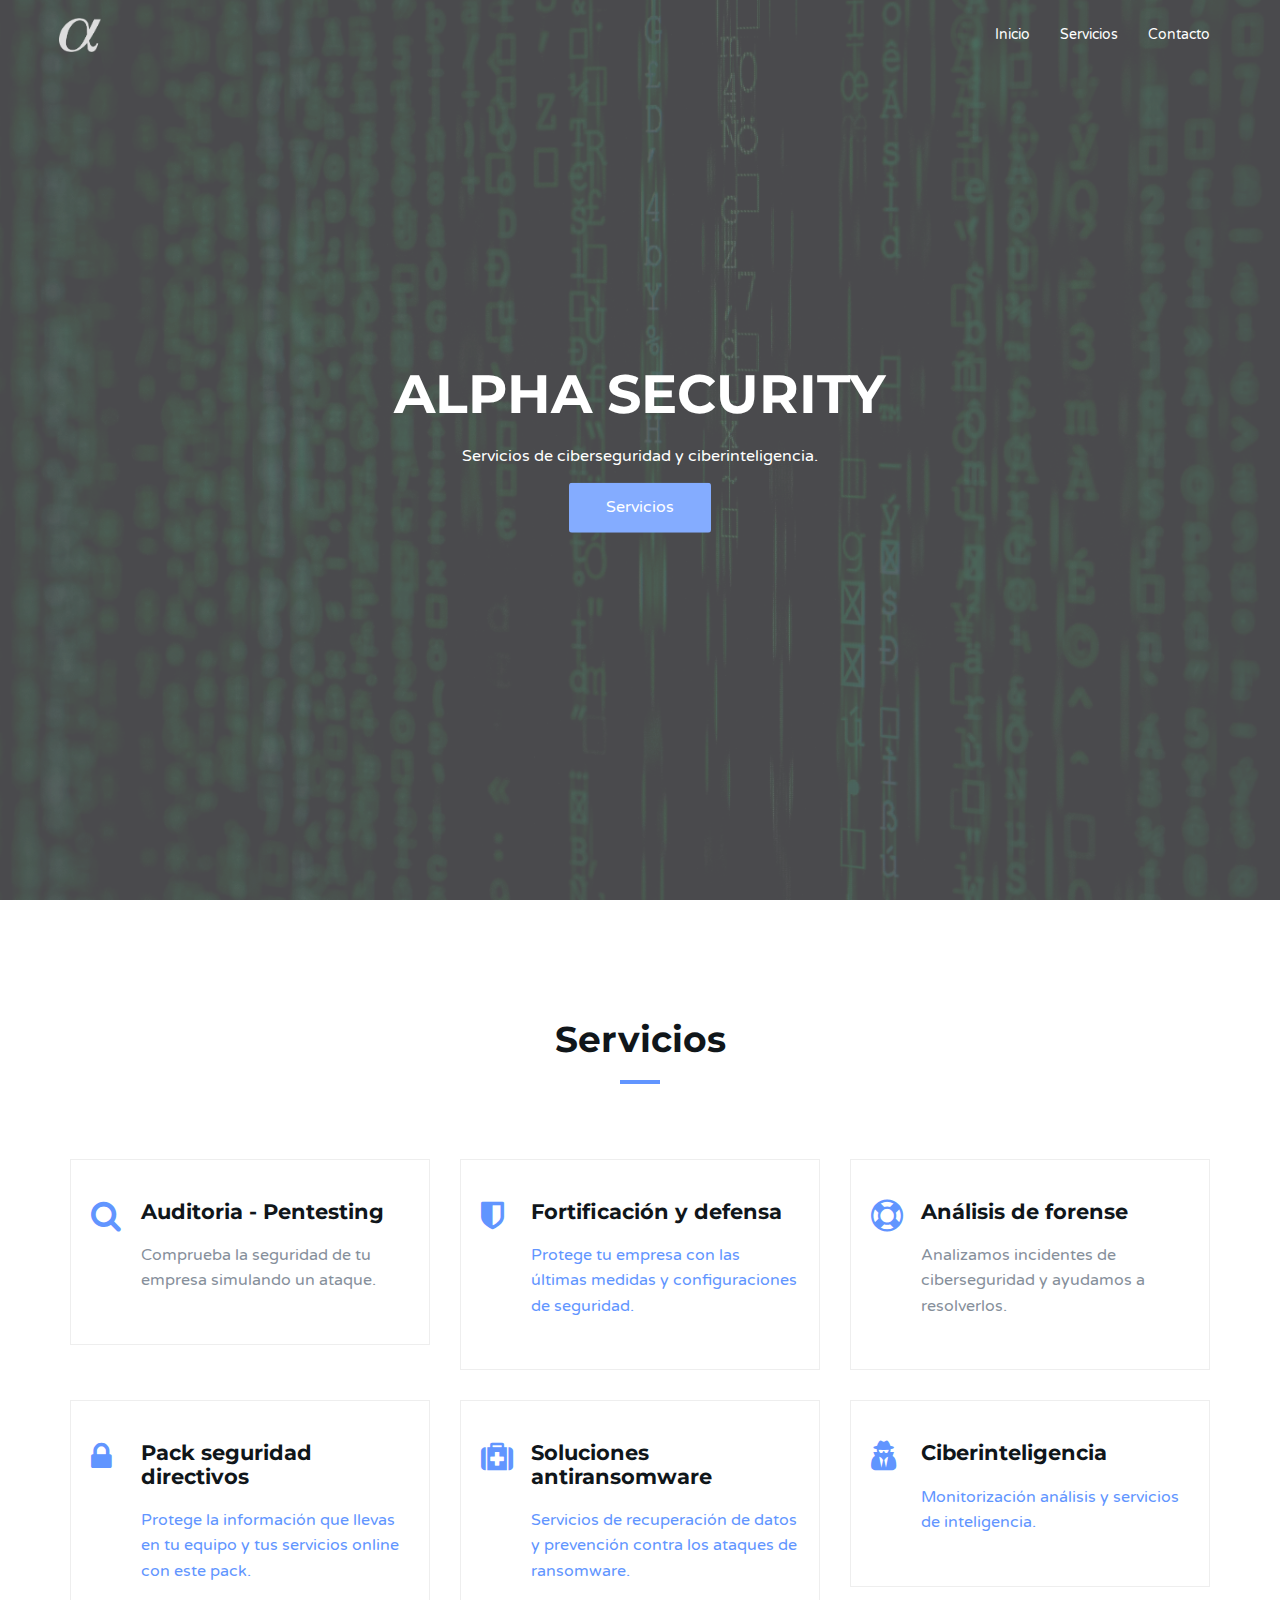
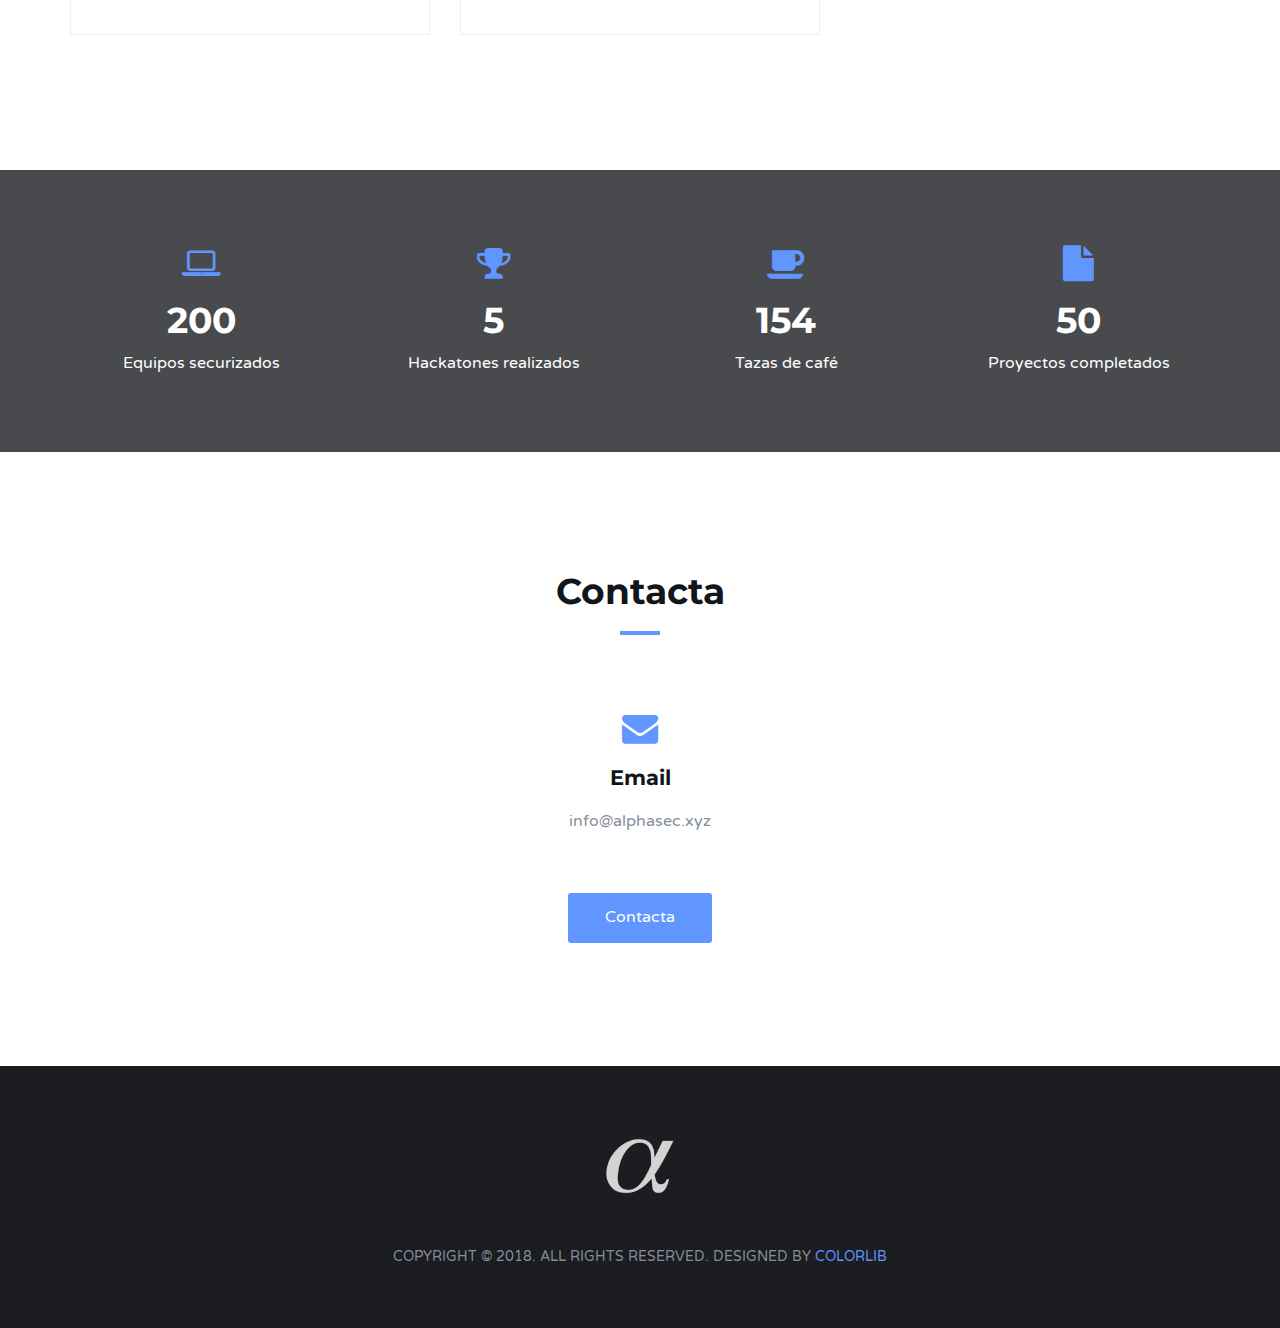
<file: index.html>
<!DOCTYPE html>
<html lang="en">

<head>
	<meta charset="utf-8">
	<meta http-equiv="X-UA-Compatible" content="IE=edge">
	<meta name="viewport" content="width=device-width, initial-scale=1">
	<!-- The above 3 meta tags *must* come first in the head; any other head content must come *after* these tags -->

	<title>Alpha Security</title>

	<!-- Google font -->
	<link href="https://fonts.googleapis.com/css?family=Montserrat:400,700%7CVarela+Round" rel="stylesheet">

	<!-- Bootstrap -->
	<link type="text/css" rel="stylesheet" href="css/bootstrap.min.css" />

	<!-- Owl Carousel -->
	<link type="text/css" rel="stylesheet" href="css/owl.carousel.css" />
	<link type="text/css" rel="stylesheet" href="css/owl.theme.default.css" />

	<!-- Magnific Popup -->
	<link type="text/css" rel="stylesheet" href="css/magnific-popup.css" />

	<!-- Font Awesome Icon -->
	<link rel="stylesheet" href="css/font-awesome.min.css">

	<!-- Custom stlylesheet -->
	<link type="text/css" rel="stylesheet" href="css/style.css" />

	<!-- HTML5 shim and Respond.js for IE8 support of HTML5 elements and media queries -->
	<!-- WARNING: Respond.js doesn't work if you view the page via file:// -->
	<!--[if lt IE 9]>
		<script src="https://oss.maxcdn.com/html5shiv/3.7.3/html5shiv.min.js"></script>
		<script src="https://oss.maxcdn.com/respond/1.4.2/respond.min.js"></script>
	<![endif]-->
</head>

<body>
	<!-- Header -->
	<header id="home">
		<!-- Background Image -->
		<div class="bg-img" style="background-image: url('./img/background1.jpg');">
			<div class="overlay"></div>
		</div>
		<!-- /Background Image -->

		<!-- Nav -->
		<nav id="nav" class="navbar nav-transparent">
			<div class="container">

				<div class="navbar-header">
					<!-- Logo -->
					<div class="navbar-brand">
						<a href="index.html">
							<img class="logo" src="img/logo.png" alt="logo">
							<img class="logo-alt" src="img/logo-alt.png" alt="logo">
						</a>
					</div>
					<!-- /Logo -->

					<!-- Collapse nav button -->
					<div class="nav-collapse">
						<span></span>
					</div>
					<!-- /Collapse nav button -->
				</div>

				<!--  Main navigation  -->
				<ul class="main-nav nav navbar-nav navbar-right">
					<li><a href="index.html">Inicio</a></li>
					<li><a href="#service">Servicios</a></li>
					<li><a href="#contact">Contacto</a></li>
				</ul>
				<!-- /Main navigation -->

			</div>
		</nav>
		<!-- /Nav -->

		<!-- home wrapper -->
		<div class="home-wrapper">
			<div class="container">
				<div class="row">

					<!-- home content -->
					<div class="col-md-10 col-md-offset-1">
						<div class="home-content">
							<h1 class="white-text">Alpha Security</h1>
							<p class="white-text">Servicios de ciberseguridad y ciberinteligencia.
							</p>
							<a href="#service" id="service-button" class="main-btn">Servicios</button> </a>
						</div>
					</div>
					<!-- /home content -->

				</div>
			</div>
		</div>
		<!-- /home wrapper -->

	</header>
	<!-- /Header -->

	<!-- Service -->
	<div id="service" class="section md-padding">

		<!-- Container -->
		<div class="container">

			<!-- Row -->
			<div class="row">

				<!-- Section header -->
				<div class="section-header text-center">
					<h2 class="title">Servicios</h2>
				</div>
				<!-- /Section header -->

				<!-- service -->
				<div class="col-md-4 col-sm-6">
					<div class="service">
						<i class="fa fa-search"></i>
						<h3>Auditoria - Pentesting</h3>
						<p>Comprueba la seguridad de tu empresa simulando un ataque.</p>
					</div>
				</div>
				<!-- /service -->

				<!-- service -->
				<div class="col-md-4 col-sm-6">
					<a href="hardening.html">
					<div class="service">
						<i class="fa fa-shield"></i>
						<h3>Fortificación y defensa</h3>
						<p>Protege tu empresa con las últimas medidas y configuraciones de seguridad.</p>
					</div>
					</a>
				</div>
				<!-- /service -->

				<!-- service -->
				<div class="col-md-4 col-sm-6">
					<div class="service">
						<i class="fa fa-life-ring"></i>
						<h3>Análisis de forense</h3>
						<p>Analizamos incidentes de ciberseguridad y ayudamos a resolverlos.</p>
					</div>
				</div>
				<!-- /service -->

				<!-- service -->
				<div class="col-md-4 col-sm-6">
					<a href="ceo.html">
					<div class="service">
						<i class="fa fa-lock"></i>
						<h3>Pack seguridad directivos</h3>
						<p>Protege la información que llevas en tu equipo y tus servicios online con este pack.</p>
					</div>
					</a>
				</div>
				<!-- /service -->

				<!-- service -->
				<div class="col-md-4 col-sm-6">
					<a href="antiransomware.html">
					<div class="service">
						<i class="fa fa-medkit"></i>
						<h3>Soluciones antiransomware</h3>
						<p>Servicios de recuperación de datos y prevención contra los ataques de ransomware.</p>
					</div>
					</a>
				</div>
				<!-- /service -->

				<!-- service -->
				<div class="col-md-4 col-sm-6">
					<a href="osint.html">
					<div class="service">
						<i class="fa fa-user-secret"></i>
						<h3>Ciberinteligencia</h3>
						<p>Monitorización análisis y servicios de inteligencia.</p>
					</div>
					</a>
				</div>
				<!-- /service -->

			</div>
			<!-- /Row -->

		</div>
		<!-- /Container -->

	</div>
	<!-- /Service -->

	<!-- Numbers -->
	<div id="numbers" class="section sm-padding">

		<!-- Background Image -->
		<div class="bg-img" style="background-image: url('./img/background2.jpg');">
			<div class="overlay"></div>
		</div>
		<!-- /Background Image -->

		<!-- Container -->
		<div class="container">

			<!-- Row -->
			<div class="row">

				<!-- number -->
				<div class="col-sm-3 col-xs-6">
					<div class="number">
						<i class="fa fa-laptop"></i>
						<h3 class="white-text"><span class="counter">200</span></h3>
						<span class="white-text">Equipos securizados</span>
					</div>
				</div>
				<!-- /number -->

				<!-- number -->
				<div class="col-sm-3 col-xs-6">
					<div class="number">
						<i class="fa fa-trophy"></i>
						<h3 class="white-text"><span class="counter">5</span></h3>
						<span class="white-text">Hackatones realizados</span>
					</div>
				</div>
				<!-- /number -->

				<!-- number -->
				<div class="col-sm-3 col-xs-6">
					<div class="number">
						<i class="fa fa-coffee"></i>
						<h3 class="white-text"><span class="counter">154</span></h3>
						<span class="white-text">Tazas de café</span>
					</div>
				</div>
				<!-- /number -->

				<!-- number -->
				<div class="col-sm-3 col-xs-6">
					<div class="number">
						<i class="fa fa-file"></i>
						<h3 class="white-text"><span class="counter">50</span></h3>
						<span class="white-text">Proyectos completados</span>
					</div>
				</div>
				<!-- /number -->

			</div>
			<!-- /Row -->

		</div>
		<!-- /Container -->

	</div>

	<!-- Contact -->
	<div id="contact" class="section md-padding">

		<!-- Container -->
		<div class="container">

			<!-- Row -->
			<div class="row">

				<!-- Section-header -->
				<div class="section-header text-center">
					<h2 class="title">Contacta</h2>
				</div>
				<!-- /Section-header -->

				<!-- contact -->
				<div class="col-sm-4 col-md-offset-4">
					<div class="contact">
						<i class="fa fa-envelope"></i>
						<h3>Email</h3>
						<p>info@alphasec.xyz</p>
					</div>
				</div>
				<!-- /contact -->

				<!-- contact form -->
				<div class="col-md-8 col-md-offset-2">
					<form action="mailto:info@alphasec.xyz" class="contact-form">
						<button class="main-btn">Contacta</button>
					</form>
				</div>
				<!-- /contact form -->

			</div>
			<!-- /Row -->

		</div>
		<!-- /Container -->

	</div>
	<!-- /Contact -->


	<!-- Footer -->
	<footer id="footer" class="sm-padding bg-dark">

		<!-- Container -->
		<div class="container">

			<!-- Row -->
			<div class="row">

				<div class="col-md-12">

					<!-- footer logo -->
					<div class="footer-logo">
						<a href="index.html"><img src="img/logo-alt.png" alt="logo"></a>
					</div>
					<!-- /footer logo -->

					<!-- footer copyright -->
					<div class="footer-copyright">
						<p>Copyright © 2018. All Rights Reserved. Designed by <a href="https://colorlib.com" target="_blank">Colorlib</a></p>
					</div>
					<!-- /footer copyright -->

				</div>

			</div>
			<!-- /Row -->

		</div>
		<!-- /Container -->

	</footer>
	<!-- /Footer -->

	<!-- Preloader -->
	<div id="preloader">
		<div class="preloader">
			<span></span>
			<span></span>
			<span></span>
			<span></span>
		</div>
	</div>
	<!-- /Preloader -->

	<!-- jQuery Plugins -->
	<script type="text/javascript" src="js/jquery.min.js"></script>
	<script type="text/javascript" src="js/bootstrap.min.js"></script>
	<script type="text/javascript" src="js/owl.carousel.min.js"></script>
	<script type="text/javascript" src="js/jquery.magnific-popup.js"></script>
	<script type="text/javascript" src="js/main.js"></script>

	<!-- Global site tag (gtag.js) - Google Analytics -->
	<script async src="https://www.googletagmanager.com/gtag/js?id=UA-119742772-1"></script>
	<script>
	  window.dataLayer = window.dataLayer || [];
	  function gtag(){dataLayer.push(arguments);}
	  gtag('js', new Date());

	  gtag('config', 'UA-119742772-1');
	</script>

</body>

</html>
</file>
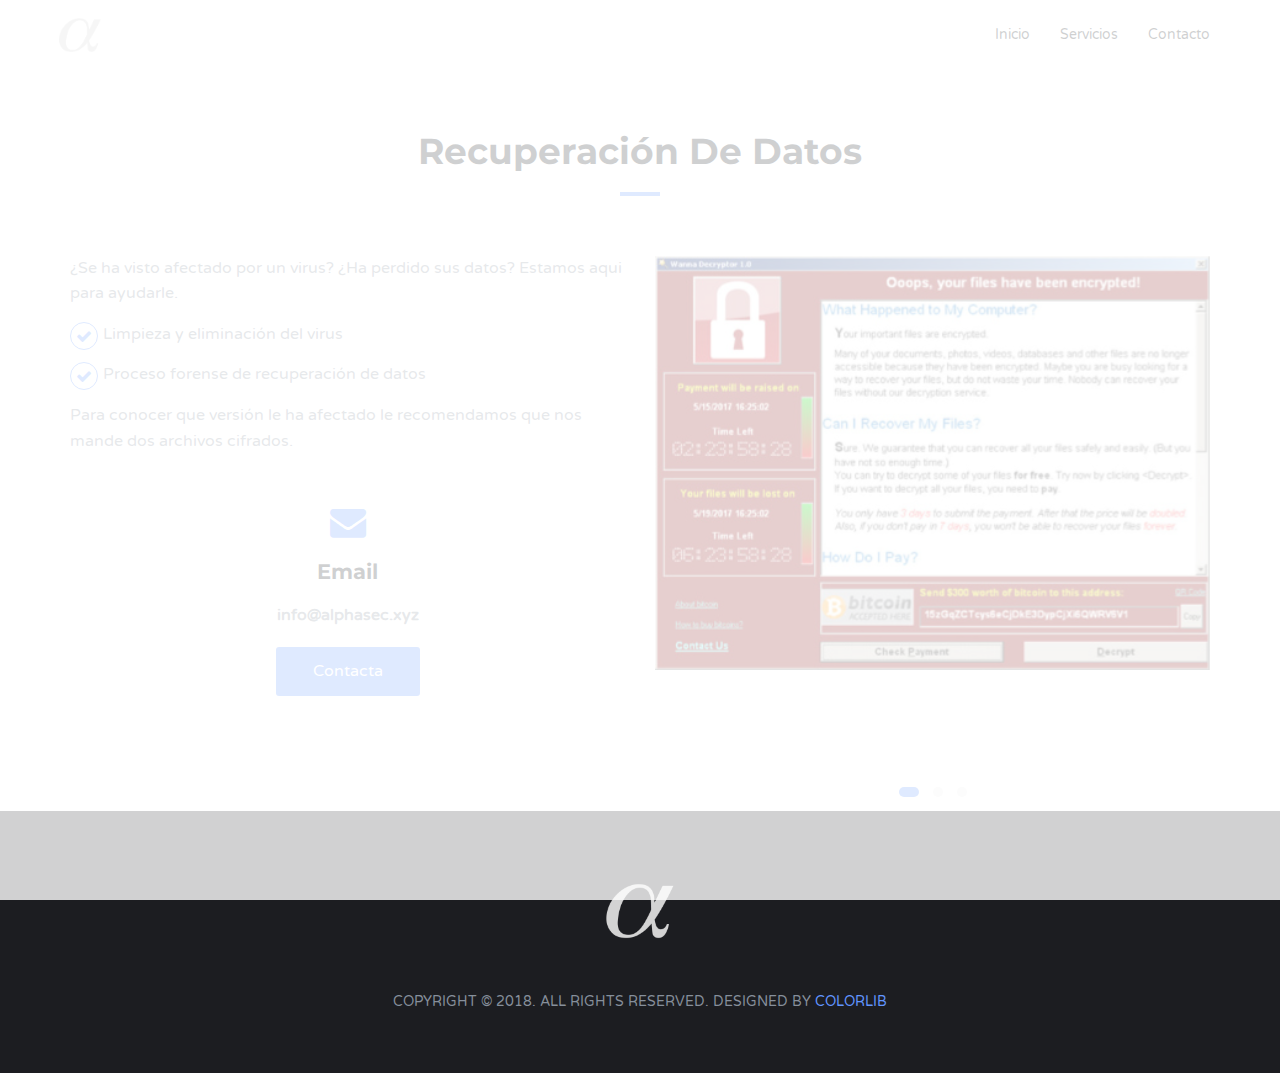
<file: antiransomware.html>
<!DOCTYPE html>
<html lang="en">

<head>
	<meta charset="utf-8">
	<meta http-equiv="X-UA-Compatible" content="IE=edge">
	<meta name="viewport" content="width=device-width, initial-scale=1">
	<!-- The above 3 meta tags *must* come first in the head; any other head content must come *after* these tags -->

	<title>Alpha Security</title>

	<!-- Google font -->
	<link href="https://fonts.googleapis.com/css?family=Montserrat:400,700%7CVarela+Round" rel="stylesheet">

	<!-- Bootstrap -->
	<link type="text/css" rel="stylesheet" href="css/bootstrap.min.css" />

	<!-- Owl Carousel -->
	<link type="text/css" rel="stylesheet" href="css/owl.carousel.css" />
	<link type="text/css" rel="stylesheet" href="css/owl.theme.default.css" />

	<!-- Magnific Popup -->
	<link type="text/css" rel="stylesheet" href="css/magnific-popup.css" />

	<!-- Font Awesome Icon -->
	<link rel="stylesheet" href="css/font-awesome.min.css">

	<!-- Custom stlylesheet -->
	<link type="text/css" rel="stylesheet" href="css/style.css" />

	<!-- HTML5 shim and Respond.js for IE8 support of HTML5 elements and media queries -->
	<!-- WARNING: Respond.js doesn't work if you view the page via file:// -->
	<!--[if lt IE 9]>
		<script src="https://oss.maxcdn.com/html5shiv/3.7.3/html5shiv.min.js"></script>
		<script src="https://oss.maxcdn.com/respond/1.4.2/respond.min.js"></script>
	<![endif]-->

</head>

<body>
	<!-- Header -->
	<header>

		<!-- Nav -->
		<nav id="nav" class="navbar">
			<div class="container">

				<div class="navbar-header">
					<!-- Logo -->
					<div class="navbar-brand">
						<a href="index.html">
							<img class="logo" src="img/logo.png" alt="logo">
							<img class="logo-alt" src="img/logo-alt.png" alt="logo">
						</a>
					</div>
					<!-- /Logo -->

					<!-- Collapse nav button -->
					<div class="nav-collapse">
						<span></span>
					</div>
					<!-- /Collapse nav button -->
				</div>

				<!--  Main navigation  -->
				<ul class="main-nav nav navbar-nav navbar-right">
					<li><a href="index.html">Inicio</a></li>
					<li><a href="index.html#service">Servicios</a></li>
					<li><a href="index.html#contact">Contacto</a></li>
				</ul>
				<!-- /Main navigation -->

			</div>
		</nav>
		<!-- /Nav -->
	</header>
	<!-- /Header -->

	<!-- About -->
	<div id="about" class="section clean-padding">

		<!-- Container -->
		<div class="container">

			<!-- Row -->
			<div class="row">

				<!-- Section header -->
				<div class="section-header text-center">
					<h2 class="title">Recuperación de datos</h2>
				</div>
				<!-- /Section header -->

				<!-- why choose us content -->
				<div class="col-md-6">
					<p>¿Se ha visto afectado por un virus? ¿Ha perdido sus datos? Estamos aqui para ayudarle.</p>
					<div class="feature">
						<i class="fa fa-check"></i>
						<p>Limpieza y eliminación del virus</p>
					</div>
					<div class="feature">
						<i class="fa fa-check"></i>
						<p>Proceso forense de recuperación de datos</p>
					</div>

					<p>Para conocer que versión le ha afectado le recomendamos que nos mande dos archivos cifrados.</p>
					<!-- contact form -->
					<div class="col-md-8 col-md-offset-2">
						<form action="mailto:info@alphasec.xyz" class="contact-form">
							<div class="contact">
							<i class="fa fa-envelope"></i>
							<h3>Email</h3>
								<p><b>info@alphasec.xyz</b></p>
							</div>
							<button class="main-btn">Contacta</button>
						</form>
					</div>
					<!-- /contact form -->
				</div>
				<!-- /why choose us content -->

				<!-- About slider -->
				<div class="col-md-6">
					<div id="about-slider" class="owl-carousel owl-theme">
						<img class="img-responsive" src="./img/wannacry.jpg" alt="">
						<img class="img-responsive" src="./img/correos.jpg" alt="">
						<img class="img-responsive" src="./img/cryptolocker.jpg" alt="">
					</div>
				</div>
				<!-- /About slider -->


		</div>
		<!-- /Container -->

	</div>
	<!-- /About -->

	<!-- Footer -->
	<footer id="footer" class="sm-padding bg-dark">

		<!-- Container -->
		<div class="container">

			<!-- Row -->
			<div class="row">

				<div class="col-md-12">

					<!-- footer logo -->
					<div class="footer-logo">
						<a href="index.html"><img src="img/logo-alt.png" alt="logo"></a>
					</div>
					<!-- /footer logo -->

					<!-- footer copyright -->
					<div class="footer-copyright">
						<p>Copyright © 2018. All Rights Reserved. Designed by <a href="https://colorlib.com" target="_blank">Colorlib</a></p>
					</div>
					<!-- /footer copyright -->

				</div>

			</div>
			<!-- /Row -->

		</div>
		<!-- /Container -->

	</footer>
	<!-- /Footer -->

	<!-- Preloader -->
	<div id="preloader">
		<div class="preloader">
			<span></span>
			<span></span>
			<span></span>
			<span></span>
		</div>
	</div>
	<!-- /Preloader -->

	<!-- jQuery Plugins -->
	<script type="text/javascript" src="js/jquery.min.js"></script>
	<script type="text/javascript" src="js/bootstrap.min.js"></script>
	<script type="text/javascript" src="js/owl.carousel.min.js"></script>
	<script type="text/javascript" src="js/jquery.magnific-popup.js"></script>
	<script type="text/javascript" src="js/main.js"></script>

	<!-- Global site tag (gtag.js) - Google Analytics -->
	<script async src="https://www.googletagmanager.com/gtag/js?id=UA-119742772-1"></script>
	<script>
	  window.dataLayer = window.dataLayer || [];
	  function gtag(){dataLayer.push(arguments);}
	  gtag('js', new Date());

	  gtag('config', 'UA-119742772-1');
	</script>

</body>

</html>
</file>
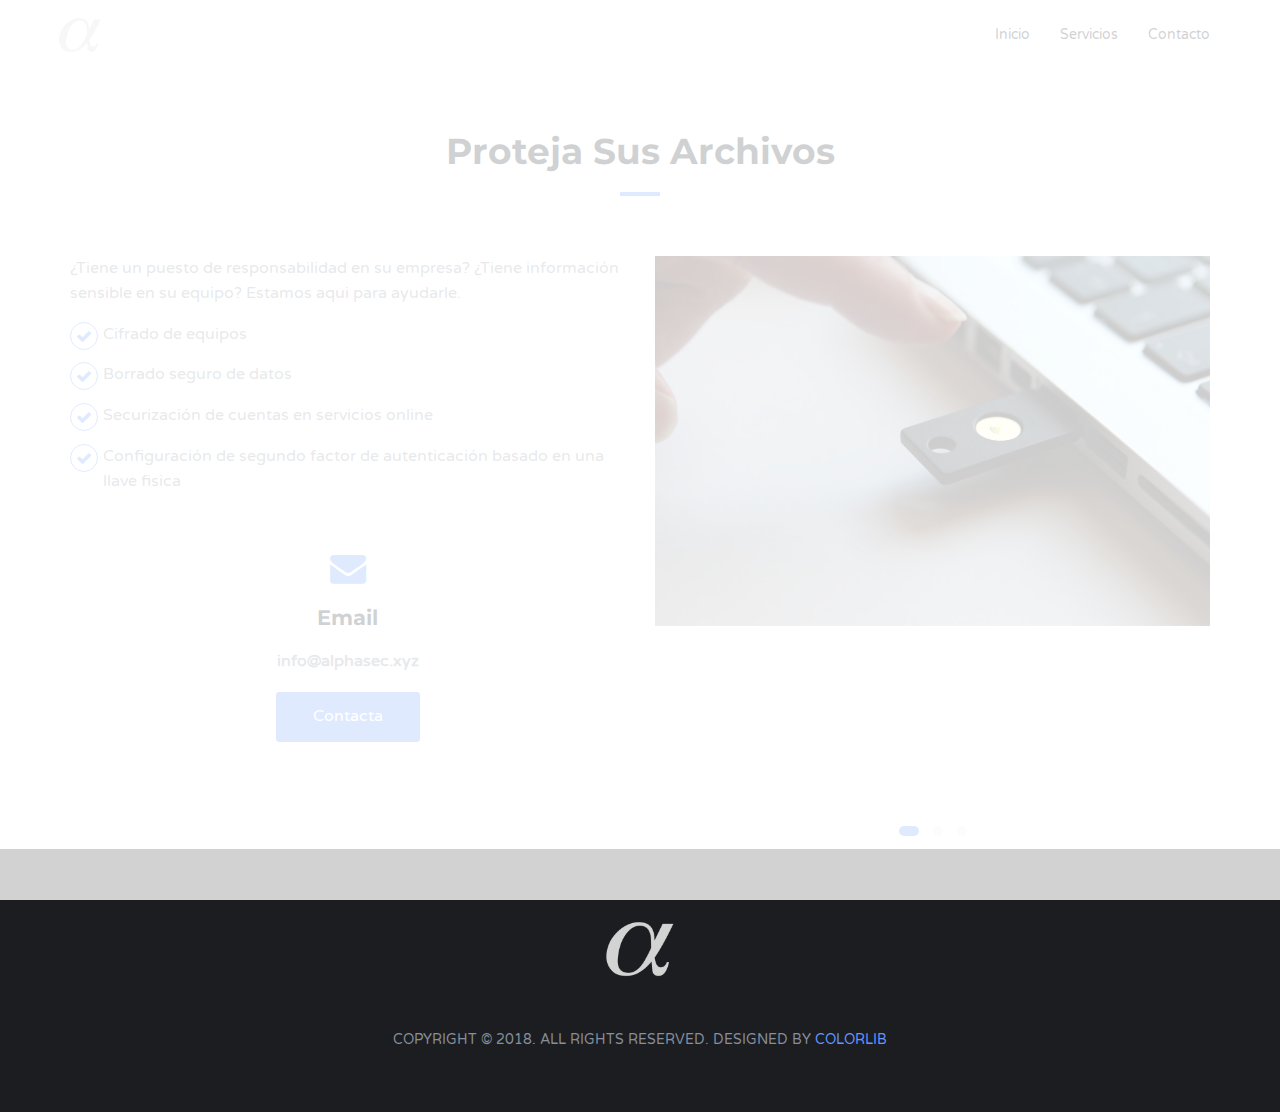
<file: ceo.html>
<!DOCTYPE html>
<html lang="en">

<head>
	<meta charset="utf-8">
	<meta http-equiv="X-UA-Compatible" content="IE=edge">
	<meta name="viewport" content="width=device-width, initial-scale=1">
	<!-- The above 3 meta tags *must* come first in the head; any other head content must come *after* these tags -->

	<title>Alpha Security</title>

	<!-- Google font -->
	<link href="https://fonts.googleapis.com/css?family=Montserrat:400,700%7CVarela+Round" rel="stylesheet">

	<!-- Bootstrap -->
	<link type="text/css" rel="stylesheet" href="css/bootstrap.min.css" />

	<!-- Owl Carousel -->
	<link type="text/css" rel="stylesheet" href="css/owl.carousel.css" />
	<link type="text/css" rel="stylesheet" href="css/owl.theme.default.css" />

	<!-- Magnific Popup -->
	<link type="text/css" rel="stylesheet" href="css/magnific-popup.css" />

	<!-- Font Awesome Icon -->
	<link rel="stylesheet" href="css/font-awesome.min.css">

	<!-- Custom stlylesheet -->
	<link type="text/css" rel="stylesheet" href="css/style.css" />

	<!-- HTML5 shim and Respond.js for IE8 support of HTML5 elements and media queries -->
	<!-- WARNING: Respond.js doesn't work if you view the page via file:// -->
	<!--[if lt IE 9]>
		<script src="https://oss.maxcdn.com/html5shiv/3.7.3/html5shiv.min.js"></script>
		<script src="https://oss.maxcdn.com/respond/1.4.2/respond.min.js"></script>
	<![endif]-->


</head>

<body>
	<!-- Header -->
	<header>

		<!-- Nav -->
		<nav id="nav" class="navbar">
			<div class="container">

				<div class="navbar-header">
					<!-- Logo -->
					<div class="navbar-brand">
						<a href="index.html">
							<img class="logo" src="img/logo.png" alt="logo">
							<img class="logo-alt" src="img/logo-alt.png" alt="logo">
						</a>
					</div>
					<!-- /Logo -->

					<!-- Collapse nav button -->
					<div class="nav-collapse">
						<span></span>
					</div>
					<!-- /Collapse nav button -->
				</div>

				<!--  Main navigation  -->
				<ul class="main-nav nav navbar-nav navbar-right">
					<li><a href="index.html">Inicio</a></li>
					<li><a href="index.html#service">Servicios</a></li>
					<li><a href="index.html#contact">Contacto</a></li>
				</ul>
				<!-- /Main navigation -->

			</div>
		</nav>
		<!-- /Nav -->
	</header>
	<!-- /Header -->

	<!-- About -->
	<div id="about" class="section clean-padding">

		<!-- Container -->
		<div class="container">

			<!-- Row -->
			<div class="row">

				<!-- Section header -->
				<div class="section-header text-center">
					<h2 class="title">Proteja sus archivos</h2>
				</div>
				<!-- /Section header -->

				<!-- why choose us content -->
				<div class="col-md-6">
					<p>¿Tiene un puesto de responsabilidad en su empresa? ¿Tiene información sensible en su equipo? Estamos aqui para ayudarle.</p>
					<div class="feature">
						<i class="fa fa-check"></i>
						<p>Cifrado de equipos</p>
					</div>
					<div class="feature">
						<i class="fa fa-check"></i>
						<p>Borrado seguro de datos</p>
					</div>
					<div class="feature">
						<i class="fa fa-check"></i>
						<p>Securización de cuentas en servicios online</p>
					</div>
					<div class="feature">
						<i class="fa fa-check"></i>
						<p>Configuración de segundo factor de autenticación basado en una llave fisica</p>
					</div>

					<!-- contact form -->
					<div class="col-md-8 col-md-offset-2">
						<form action="mailto:info@alphasec.xyz" class="contact-form">
							<div class="contact">
							<i class="fa fa-envelope"></i>
							<h3>Email</h3>
								<p><b>info@alphasec.xyz</b></p>
							</div>
							<button class="main-btn">Contacta</button>
						</form>
					</div>
					<!-- /contact form -->
				</div>

				<div class="col-md-6">
					<div id="about-slider" class="owl-carousel owl-theme">
						<img class="img-responsive" src="./img/key.jpg" alt="">
						<img class="img-responsive" src="./img/encrypt.png" alt="">
						<img class="img-responsive" src="./img/laptop.png" alt="">
					</div>
				</div>
				<!-- /About slider -->


		</div>
		<!-- /Container -->

	</div>
	<!-- /About -->

	<!-- Footer -->
	<footer id="footer" class="sm-padding bg-dark">

		<!-- Container -->
		<div class="container">

			<!-- Row -->
			<div class="row">

				<div class="col-md-12">

					<!-- footer logo -->
					<div class="footer-logo">
						<a href="index.html"><img src="img/logo-alt.png" alt="logo"></a>
					</div>
					<!-- /footer logo -->

					<!-- footer copyright -->
					<div class="footer-copyright">
						<p>Copyright © 2018. All Rights Reserved. Designed by <a href="https://colorlib.com" target="_blank">Colorlib</a></p>
					</div>
					<!-- /footer copyright -->

				</div>

			</div>
			<!-- /Row -->

		</div>
		<!-- /Container -->

	</footer>
	<!-- /Footer -->

	<!-- Preloader -->
	<div id="preloader">
		<div class="preloader">
			<span></span>
			<span></span>
			<span></span>
			<span></span>
		</div>
	</div>
	<!-- /Preloader -->

	<!-- jQuery Plugins -->
	<script type="text/javascript" src="js/jquery.min.js"></script>
	<script type="text/javascript" src="js/bootstrap.min.js"></script>
	<script type="text/javascript" src="js/owl.carousel.min.js"></script>
	<script type="text/javascript" src="js/jquery.magnific-popup.js"></script>
	<script type="text/javascript" src="js/main.js"></script>

	<!-- Global site tag (gtag.js) - Google Analytics -->
	<script async src="https://www.googletagmanager.com/gtag/js?id=UA-119742772-1"></script>
	<script>
	  window.dataLayer = window.dataLayer || [];
	  function gtag(){dataLayer.push(arguments);}
	  gtag('js', new Date());

	  gtag('config', 'UA-119742772-1');
	</script>

</body>

</html>
</file>
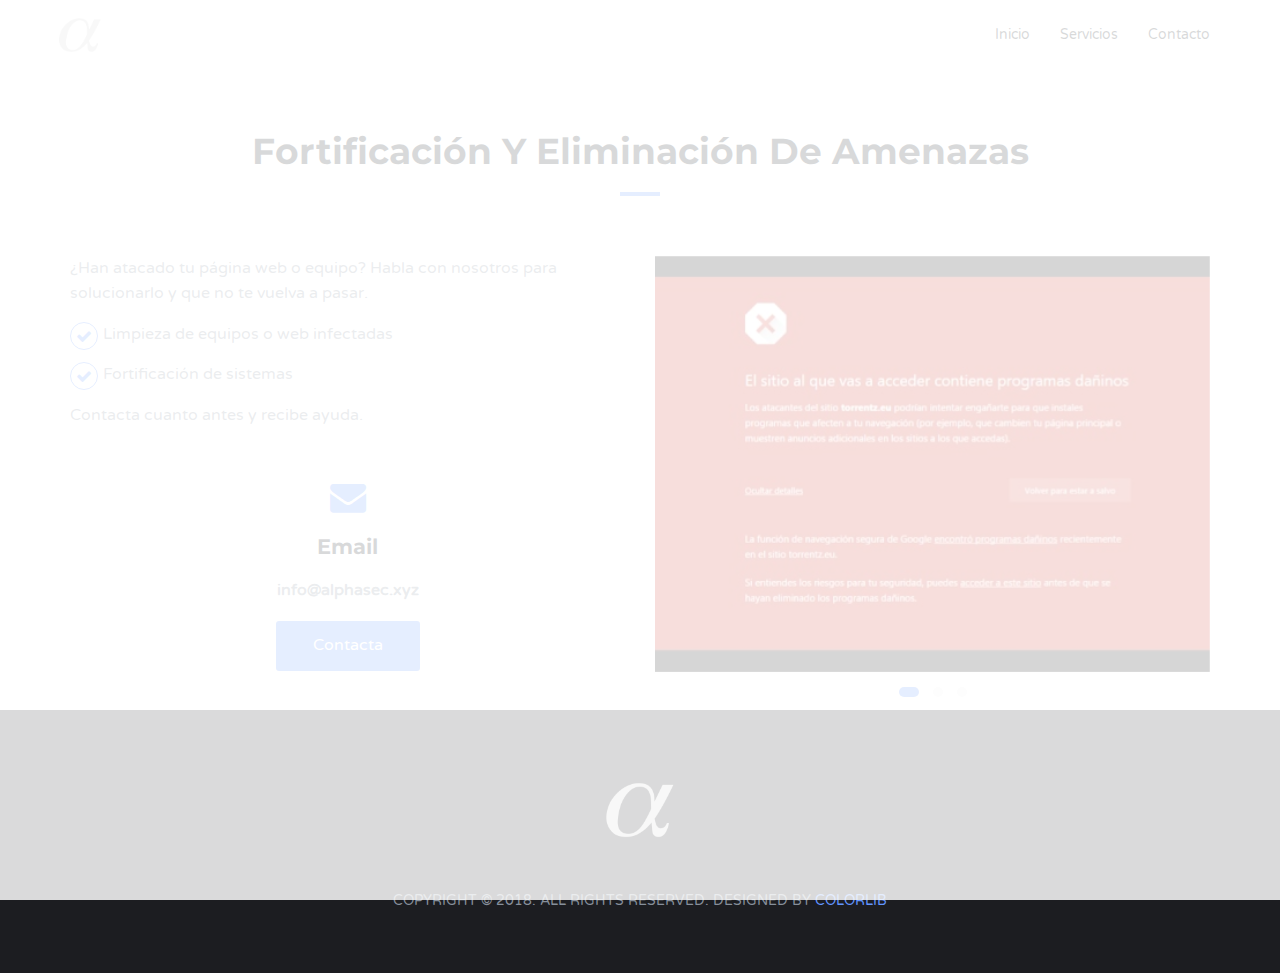
<file: hardening.html>
<!DOCTYPE html>
<html lang="en">

<head>
	<meta charset="utf-8">
	<meta http-equiv="X-UA-Compatible" content="IE=edge">
	<meta name="viewport" content="width=device-width, initial-scale=1">
	<!-- The above 3 meta tags *must* come first in the head; any other head content must come *after* these tags -->

	<title>Alpha Security</title>

	<!-- Google font -->
	<link href="https://fonts.googleapis.com/css?family=Montserrat:400,700%7CVarela+Round" rel="stylesheet">

	<!-- Bootstrap -->
	<link type="text/css" rel="stylesheet" href="css/bootstrap.min.css" />

	<!-- Owl Carousel -->
	<link type="text/css" rel="stylesheet" href="css/owl.carousel.css" />
	<link type="text/css" rel="stylesheet" href="css/owl.theme.default.css" />

	<!-- Magnific Popup -->
	<link type="text/css" rel="stylesheet" href="css/magnific-popup.css" />

	<!-- Font Awesome Icon -->
	<link rel="stylesheet" href="css/font-awesome.min.css">

	<!-- Custom stlylesheet -->
	<link type="text/css" rel="stylesheet" href="css/style.css" />

	<!-- HTML5 shim and Respond.js for IE8 support of HTML5 elements and media queries -->
	<!-- WARNING: Respond.js doesn't work if you view the page via file:// -->
	<!--[if lt IE 9]>
		<script src="https://oss.maxcdn.com/html5shiv/3.7.3/html5shiv.min.js"></script>
		<script src="https://oss.maxcdn.com/respond/1.4.2/respond.min.js"></script>
	<![endif]-->

	<!-- Start of LiveChat (www.livechatinc.com) code -->
	<script type="text/javascript">
	window.__lc = window.__lc || {};
	window.__lc.license = 9782680;
	(function() {
	  var lc = document.createElement('script'); lc.type = 'text/javascript'; lc.async = true;
	  lc.src = ('https:' == document.location.protocol ? 'https://' : 'http://') + 'cdn.livechatinc.com/tracking.js';
	  var s = document.getElementsByTagName('script')[0]; s.parentNode.insertBefore(lc, s);
	})();
	</script>
	<!-- End of LiveChat code -->
</head>

<body>
	<!-- Header -->
	<header>

		<!-- Nav -->
		<nav id="nav" class="navbar">
			<div class="container">

				<div class="navbar-header">
					<!-- Logo -->
					<div class="navbar-brand">
						<a href="index.html">
							<img class="logo" src="img/logo.png" alt="logo">
							<img class="logo-alt" src="img/logo-alt.png" alt="logo">
						</a>
					</div>
					<!-- /Logo -->

					<!-- Collapse nav button -->
					<div class="nav-collapse">
						<span></span>
					</div>
					<!-- /Collapse nav button -->
				</div>

				<!--  Main navigation  -->
				<ul class="main-nav nav navbar-nav navbar-right">
					<li><a href="index.html">Inicio</a></li>
					<li><a href="index.html#service">Servicios</a></li>
					<li><a href="index.html#contact">Contacto</a></li>
				</ul>
				<!-- /Main navigation -->

			</div>
		</nav>
		<!-- /Nav -->
	</header>
	<!-- /Header -->

	<!-- About -->
	<div id="about" class="section clean-padding">

		<!-- Container -->
		<div class="container">

			<!-- Row -->
			<div class="row">

				<!-- Section header -->
				<div class="section-header text-center">
					<h2 class="title">Fortificación y eliminación de amenazas</h2>
				</div>
				<!-- /Section header -->

				<!-- why choose us content -->
				<div class="col-md-6">
					<p>¿Han atacado tu página web o equipo? Habla con nosotros para solucionarlo y que no te vuelva a pasar.</p>
					<div class="feature">
						<i class="fa fa-check"></i>
						<p>Limpieza de equipos o web infectadas</p>
					</div>
					<div class="feature">
						<i class="fa fa-check"></i>
						<p>Fortificación de sistemas</p>
					</div>

					<p>Contacta cuanto antes y recibe ayuda.</p>

					<!-- contact form -->
					<div class="col-md-8 col-md-offset-2">
						<form action="mailto:info@alphasec.xyz" class="contact-form">
							<div class="contact">
							<i class="fa fa-envelope"></i>
							<h3>Email</h3>
								<p><b>info@alphasec.xyz</b></p>
							</div>
							<button class="main-btn">Contacta</button>
						</form>
						</br>
					</div>
					<!-- /contact form -->
				</div>
				
				<!-- /why choose us content -->

				<!-- About slider -->
				<div class="col-md-6">
					<div id="about-slider" class="owl-carousel owl-theme">
						<img class="img-responsive" src="./img/chrome-virus.jpg" alt="">
						<img class="img-responsive" src="./img/web-virus.jpg" alt="">
						<img class="img-responsive" src="./img/wordpress-hacked.jpg" alt="">
					</div>
				</div>
				<!-- /About slider -->


		</div>
		<!-- /Container -->

	</div>
	<!-- /About -->

	<!-- Footer -->
	<footer id="footer" class="sm-padding bg-dark">

		<!-- Container -->
		<div class="container">

			<!-- Row -->
			<div class="row">

				<div class="col-md-12">

					<!-- footer logo -->
					<div class="footer-logo">
						<a href="index.html"><img src="img/logo-alt.png" alt="logo"></a>
					</div>
					<!-- /footer logo -->

					<!-- footer copyright -->
					<div class="footer-copyright">
						<p>Copyright © 2018. All Rights Reserved. Designed by <a href="https://colorlib.com" target="_blank">Colorlib</a></p>
					</div>
					<!-- /footer copyright -->

				</div>

			</div>
			<!-- /Row -->

		</div>
		<!-- /Container -->

	</footer>
	<!-- /Footer -->

	<!-- Preloader -->
	<div id="preloader">
		<div class="preloader">
			<span></span>
			<span></span>
			<span></span>
			<span></span>
		</div>
	</div>
	<!-- /Preloader -->

	<!-- jQuery Plugins -->
	<script type="text/javascript" src="js/jquery.min.js"></script>
	<script type="text/javascript" src="js/bootstrap.min.js"></script>
	<script type="text/javascript" src="js/owl.carousel.min.js"></script>
	<script type="text/javascript" src="js/jquery.magnific-popup.js"></script>
	<script type="text/javascript" src="js/main.js"></script>

	<!-- Global site tag (gtag.js) - Google Analytics -->
	<script async src="https://www.googletagmanager.com/gtag/js?id=UA-119742772-1"></script>
	<script>
	  window.dataLayer = window.dataLayer || [];
	  function gtag(){dataLayer.push(arguments);}
	  gtag('js', new Date());

	  gtag('config', 'UA-119742772-1');
	</script>

</body>

</html>
</file>
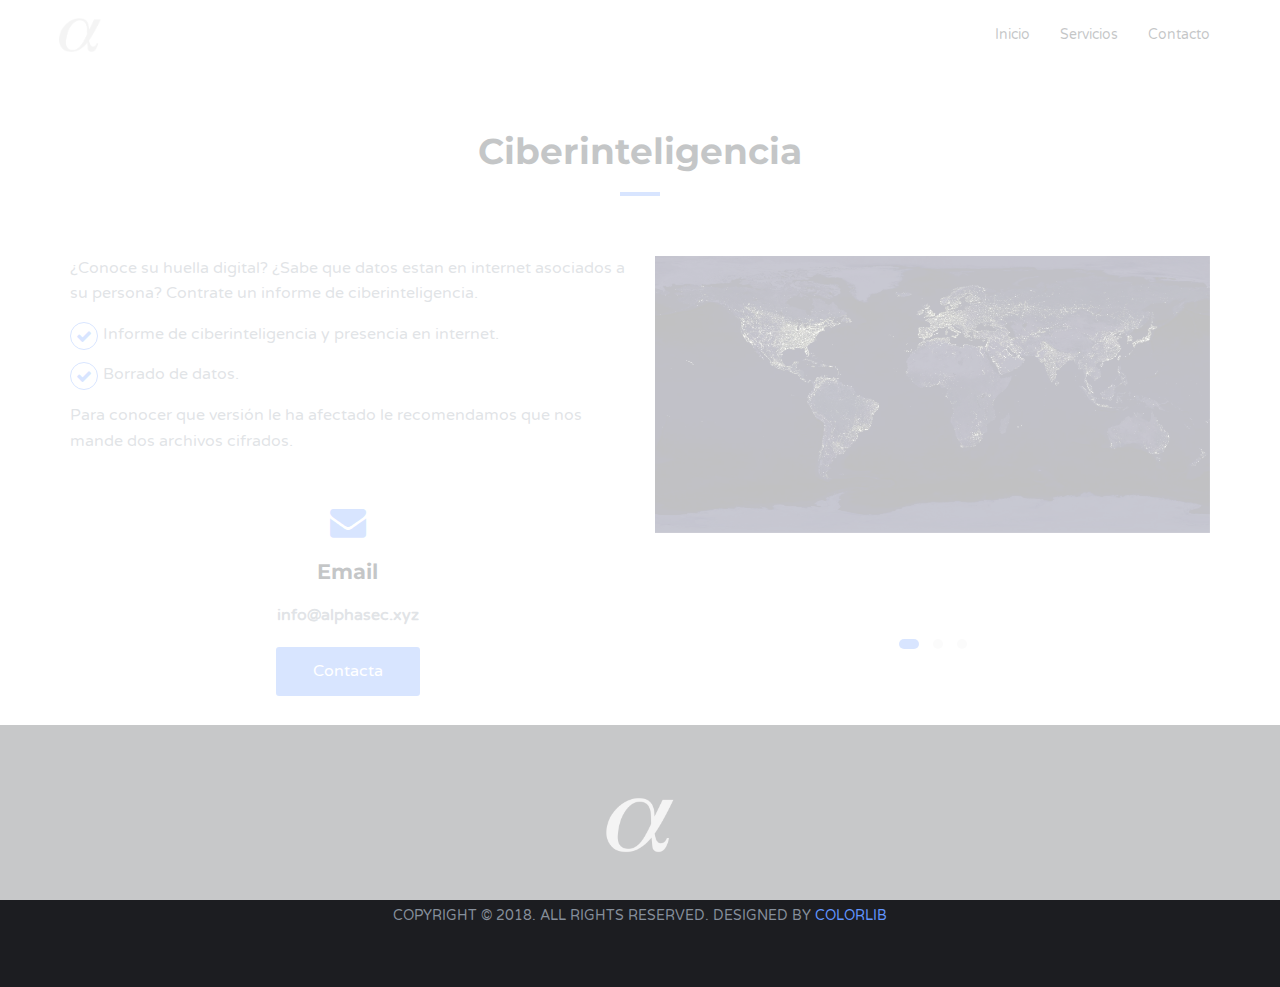
<file: osint.html>
<!DOCTYPE html>
<html lang="en">

<head>
	<meta charset="utf-8">
	<meta http-equiv="X-UA-Compatible" content="IE=edge">
	<meta name="viewport" content="width=device-width, initial-scale=1">
	<!-- The above 3 meta tags *must* come first in the head; any other head content must come *after* these tags -->

	<title>Alpha Security</title>

	<!-- Google font -->
	<link href="https://fonts.googleapis.com/css?family=Montserrat:400,700%7CVarela+Round" rel="stylesheet">

	<!-- Bootstrap -->
	<link type="text/css" rel="stylesheet" href="css/bootstrap.min.css" />

	<!-- Owl Carousel -->
	<link type="text/css" rel="stylesheet" href="css/owl.carousel.css" />
	<link type="text/css" rel="stylesheet" href="css/owl.theme.default.css" />

	<!-- Magnific Popup -->
	<link type="text/css" rel="stylesheet" href="css/magnific-popup.css" />

	<!-- Font Awesome Icon -->
	<link rel="stylesheet" href="css/font-awesome.min.css">

	<!-- Custom stlylesheet -->
	<link type="text/css" rel="stylesheet" href="css/style.css" />

	<!-- HTML5 shim and Respond.js for IE8 support of HTML5 elements and media queries -->
	<!-- WARNING: Respond.js doesn't work if you view the page via file:// -->
	<!--[if lt IE 9]>
		<script src="https://oss.maxcdn.com/html5shiv/3.7.3/html5shiv.min.js"></script>
		<script src="https://oss.maxcdn.com/respond/1.4.2/respond.min.js"></script>
	<![endif]-->

	<!-- Start of LiveChat (www.livechatinc.com) code -->
	<script type="text/javascript">
	window.__lc = window.__lc || {};
	window.__lc.license = 9782680;
	(function() {
	  var lc = document.createElement('script'); lc.type = 'text/javascript'; lc.async = true;
	  lc.src = ('https:' == document.location.protocol ? 'https://' : 'http://') + 'cdn.livechatinc.com/tracking.js';
	  var s = document.getElementsByTagName('script')[0]; s.parentNode.insertBefore(lc, s);
	})();
	</script>
	<!-- End of LiveChat code -->
</head>

<body>
	<!-- Header -->
	<header>

		<!-- Nav -->
		<nav id="nav" class="navbar">
			<div class="container">

				<div class="navbar-header">
					<!-- Logo -->
					<div class="navbar-brand">
						<a href="index.html">
							<img class="logo" src="img/logo.png" alt="logo">
							<img class="logo-alt" src="img/logo-alt.png" alt="logo">
						</a>
					</div>
					<!-- /Logo -->

					<!-- Collapse nav button -->
					<div class="nav-collapse">
						<span></span>
					</div>
					<!-- /Collapse nav button -->
				</div>

				<!--  Main navigation  -->
				<ul class="main-nav nav navbar-nav navbar-right">
					<li><a href="index.html">Inicio</a></li>
					<li><a href="index.html#service">Servicios</a></li>
					<li><a href="index.html#contact">Contacto</a></li>
				</ul>
				<!-- /Main navigation -->

			</div>
		</nav>
		<!-- /Nav -->
	</header>
	<!-- /Header -->

	<!-- About -->
	<div id="about" class="section clean-padding">

		<!-- Container -->
		<div class="container">

			<!-- Row -->
			<div class="row">

				<!-- Section header -->
				<div class="section-header text-center">
					<h2 class="title">Ciberinteligencia</h2>
				</div>
				<!-- /Section header -->

				<!-- why choose us content -->
				<div class="col-md-6">
					<p>¿Conoce su huella digital? ¿Sabe que datos estan en internet asociados a su persona? Contrate un informe de ciberinteligencia.</p>
					<div class="feature">
						<i class="fa fa-check"></i>
						<p>Informe de ciberinteligencia y presencia en internet.</p>
					</div>
					<div class="feature">
						<i class="fa fa-check"></i>
						<p>Borrado de datos.</p>
					</div>

					<p>Para conocer que versión le ha afectado le recomendamos que nos mande dos archivos cifrados.</p>

					<!-- contact form -->
					<div class="col-md-8 col-md-offset-2">
						<form action="mailto:info@alphasec.xyz" class="contact-form">
							<div class="contact">
							<i class="fa fa-envelope"></i>
							<h3>Email</h3>
								<p><b>info@alphasec.xyz</b></p>
							</div>
							<button class="main-btn">Contacta</button>
						</form>
						</br>
					</div>
					<!-- /contact form -->
				</div>
				
				<!-- /why choose us content -->

				<!-- About slider -->
				<div class="col-md-6">
					<div id="about-slider" class="owl-carousel owl-theme">
						<img class="img-responsive" src="./img/world.jpg" alt="">
						<img class="img-responsive" src="./img/fingerprint.jpg" alt="">
						<img class="img-responsive" src="./img/socialmedia.jpg" alt="">
					</div>
				</div>
				<!-- /About slider -->


		</div>
		<!-- /Container -->

	</div>
	<!-- /About -->

	<!-- Footer -->
	<footer id="footer" class="sm-padding bg-dark">

		<!-- Container -->
		<div class="container">

			<!-- Row -->
			<div class="row">

				<div class="col-md-12">

					<!-- footer logo -->
					<div class="footer-logo">
						<a href="index.html"><img src="img/logo-alt.png" alt="logo"></a>
					</div>
					<!-- /footer logo -->

					<!-- footer copyright -->
					<div class="footer-copyright">
						<p>Copyright © 2018. All Rights Reserved. Designed by <a href="https://colorlib.com" target="_blank">Colorlib</a></p>
					</div>
					<!-- /footer copyright -->

				</div>

			</div>
			<!-- /Row -->

		</div>
		<!-- /Container -->

	</footer>
	<!-- /Footer -->

	<!-- Preloader -->
	<div id="preloader">
		<div class="preloader">
			<span></span>
			<span></span>
			<span></span>
			<span></span>
		</div>
	</div>
	<!-- /Preloader -->

	<!-- jQuery Plugins -->
	<script type="text/javascript" src="js/jquery.min.js"></script>
	<script type="text/javascript" src="js/bootstrap.min.js"></script>
	<script type="text/javascript" src="js/owl.carousel.min.js"></script>
	<script type="text/javascript" src="js/jquery.magnific-popup.js"></script>
	<script type="text/javascript" src="js/main.js"></script>

</body>

</html>
</file>
<file: css/style.css>
/*
Theme Name:
Author: yaminncco

Colors:
	Body 		  : #868F9B
	Headers 	: #10161A
	Primary 	: #6195FF
	Dark      : #FCFCFF
	Grey 		  : #F4F4F4 #FAFAFA #EEE

Fonts: Montserrat Varela Round

Table OF Contents
------------------------------------
1 > General
2 > Logo
3 > Navigation
4 > Header
5 > About
6 > Portfolio
7 > Services
8 >  Why choose us
9 >  Numbers
10 > Pricing
11 > Testimonial
12 > Team
13 > Blog
14 > Blog post
15 > Blog sidebar
16 > Contact
17 > Footer
18 > Responsive
19 > Owl theme
20 > Back to top
21 > Preloader

------------------------------------*/

/*------------------------------------*\
	General
\*------------------------------------*/


/* -- typography -- */

body {
    font-family: 'Varela Round', sans-serif;
    font-size: 16px;
    line-height: 1.6;
    overflow-x: hidden;
    color: #868F9B;
}

h1, h2, h3, h4, h5, h6 {
    font-family: 'Montserrat', sans-serif;
    font-weight: 700;
    margin-top: 0px;
    margin-bottom: 20px;
    color: #10161A;
}

h1 {
    font-size: 54px;
}

h2 {
    font-size: 36px;
}

h3 {
    font-size: 21px;
}

h4 {
    font-size: 18px;
}

h5 {
    font-size: 16px;
}

a {
    color: #6195FF;
    text-decoration: none;
    -webkit-transition: 0.2s opacity;
    transition: 0.2s opacity;
}

a:hover, a:focus {
    text-decoration: none;
    outline: none;
    opacity: 0.8;
    color: #6195FF;
}

.main-color {
    color: #6195FF;
}

.white-text {
    color: #FFF;
}

::-moz-selection {
    background-color: #6195FF;
    color: #FFF;
}

::selection {
    background-color: #6195FF;
    color: #FFF;
}

ul, ol {
    margin: 0;
    padding: 0;
    list-style: none
}

/* -- section  -- */

.section {
    position: relative;
}

.md-padding {
    padding-top: 120px;
    padding-bottom: 120px;
}

.sm-padding {
    padding-top: 60px;
    padding-bottom: 60px;
}

.clean-padding {
    padding-top: 60px;
}

/* --  background section  -- */

.bg-grey {
    background-color: #FAFAFA;
    border-top: 1px solid #EEE;
    border-bottom: 1px solid #EEE;
}

.bg-dark {
    background-color: #1C1D21;
}


/* --  background image section  -- */

.bg-img {
    position: absolute;
    left: 0;
    top: 0;
    right: 0;
    bottom: 0;
    z-index: -1;
    background-position: center;
    background-size: cover;
    background-attachment: fixed;
}

.bg-img .overlay {
    position: absolute;
    left: 0;
    top: 0;
    right: 0;
    bottom: 0;
    opacity: .8;
    background: #1C1D21;
}


/* --  section header  -- */

.section-header {
    position: relative;
    margin-bottom: 60px;
}

.section-header .title {
    text-transform: capitalize;
}

.title:after {
    content:"";
  	display:block;
  	height:4px;
  	width:40px;
  	background-color: #6195FF;
    margin-top: 20px;
}

.text-center .title:after {
    margin: 20px auto 0px;
}

/* --  Input  -- */

input[type="text"], input[type="email"], input[type="password"], input[type="number"], input[type="date"], input[type="url"], input[type="tel"], textarea {
    height: 40px;
    width: 100%;
    border: none;
	  background: #F4F4F4;
    border-bottom: 2px solid #EEE;
    color: #354052;
    padding: 0px 10px;
    opacity: 0.5;
    -webkit-transition: 0.2s border-color, 0.2s opacity;
    transition: 0.2s border-color, 0.2s opacity;
}

textarea {
    padding: 10px 10px;
    min-height: 80px;
    resize: vertical;
}

input[type="text"]:focus, input[type="email"]:focus, input[type="password"]:focus, input[type="number"]:focus, input[type="date"]:focus, input[type="url"]:focus, input[type="tel"]:focus, textarea:focus {
    border-color: #6195FF;
    opacity: 1;
}

/* --  Buttons  -- */

.main-btn, .white-btn, .outline-btn {
    display: inline-block;
    padding: 10px 35px;
    margin: 3px;
    border: 2px solid transparent;
    border-radius: 3px;
    -webkit-transition: 0.2s opacity;
    transition: 0.2s opacity;
}

.main-btn {
    background: #6195FF;
    color: #FFF;
}

.white-btn {
    background: #FFF;
    color: #10161A !important;
}

.outline-btn {
    background: transparent;
    color: #6195FF !important;
    border-color: #6195FF;
}

.main-btn:hover, .white-btn:hover, .outline-btn:hover {
    opacity: 0.8;
}


/*------------------------------------*\
	Logo
\*------------------------------------*/

.navbar-brand {
    padding: 0;
}

.navbar-brand .logo, .navbar-brand .logo-alt {
    max-height: 50px;
    display: block;
}

#nav:not(.nav-transparent):not(.fixed-nav) .navbar-brand .logo-alt {
	display: none;
}

#nav.nav-transparent:not(.fixed-nav) .navbar-brand .logo {
	display: none;
}

#nav.fixed-nav .navbar-brand .logo-alt {
    display: none;
}

@media only screen and (max-width: 767px) {
    #nav.nav-transparent .navbar-brand .logo-alt {
        display: none !important;
    }
    #nav.nav-transparent .navbar-brand .logo {
        display: block !important;
    }
}


/*------------------------------------*\
	Navigation
\*------------------------------------*/

#nav {
    padding: 10px 0px;
    background: #FFF;
    -webkit-transition: 0.2s padding;
    transition: 0.2s padding;
    z-index: 999;
}

#nav.navbar {
    border: none;
    border-radius: 0;
    margin-bottom: 0px;
}

#nav.fixed-nav {
    position: fixed;
    left: 0;
    right: 0;
    padding: 0px 0px;
    background-color: #FFF !important;
    border-bottom: 1px solid #EEE;
}

#nav.nav-transparent {
    background: transparent;
}


/* -- default nav -- */

@media only screen and (min-width: 768px) {
    .main-nav li {
        padding: 0px 15px;
    }
    .main-nav li a {
        font-size: 14px;
        -webkit-transition: 0.2s color;
        transition: 0.2s color;
    }
    .main-nav>li>a {
        color: #10161A;
        padding: 15px 0px;
    }
    #nav.nav-transparent:not(.fixed-nav) .main-nav>li>a {
        color: #fff;
    }
    .main-nav>li>a:hover, .main-nav>li>a:focus, .main-nav>li.active>a {
        background: transparent;
        color: #6195FF;
    }
    .main-nav>li>a:after {
        content: "";
        display: block;
        background-color: #6195FF;
        height: 2px;
        width: 0%;
        -webkit-transition: 0.2s width;
        transition: 0.2s width;
    }
    .main-nav>li>a:hover:after, .main-nav>li.active>a:after {
        width: 100%;
    }
    /* dropdown */
    .has-dropdown {
        position: relative;
    }
    .has-dropdown>a:before {
        font-family: 'FontAwesome';
        content: "\f054";
        font-size: 6px;
        margin-left: 6px;
        float: right;
        -webkit-transform: rotate(90deg);
        -ms-transform: rotate(90deg);
        transform: rotate(90deg);
        -webkit-transition: 0.2s transform;
        transition: 0.2s transform;
    }
    .dropdown {
        position: absolute;
        right: -50%;
        top: 0;
        background-color: #6195FF;
        width: 200px;
        -webkit-box-shadow: 0px 5px 5px -5px rgba(53, 64, 82, 0.2);
        box-shadow: 0px 5px 5px -5px rgba(53, 64, 82, 0.2);
        -webkit-transform: translateY(15px) translateX(50%);
        -ms-transform: translateY(15px) translateX(50%);
        transform: translateY(15px) translateX(50%);
        opacity: 0;
        visibility: hidden;
        -webkit-transition: 0.2s all;
        transition: 0.2s all;
    }
    .main-nav>.has-dropdown>.dropdown {
        top: 100%;
        right: 50%;
    }
    .main-nav>.has-dropdown>.dropdown .dropdown.dropdown-left {
        right: 150%;
    }
    .dropdown li a {
        display: block;
        color: #FFF;
        border-top: 1px solid rgba(250, 250, 250, 0.1);
        padding: 10px 0px;
    }
    .dropdown li:nth-child(1) a {
        border-top: none;
    }
    .has-dropdown:hover>.dropdown {
        opacity: 1;
        visibility: visible;
        -webkit-transform: translateY(0px) translateX(50%);
        -ms-transform: translateY(0px) translateX(50%);
        transform: translateY(0px) translateX(50%);
    }
    .has-dropdown:hover>a:before {
        -webkit-transform: rotate(0deg);
        -ms-transform: rotate(0deg);
        transform: rotate(0deg);
    }
    .nav-collapse {
        display: none;
    }
}


/* -- mobile nav -- */

@media only screen and (max-width: 767px) {
    #nav {
        padding: 0px 0px;
    }
    #nav.nav-transparent {
        background: #FFF;
    }
    .main-nav {
        position: fixed;
        right: 0;
        height: calc(100vh - 80px);
        -webkit-box-shadow: 0px 80px 0px 0px #1C1D21;
        box-shadow: 0px 80px 0px 0px #1C1D21;
        max-width: 250px;
        width: 0%;
        -webkit-transform: translateX(100%);
        -ms-transform: translateX(100%);
        transform: translateX(100%);
        margin: 0;
        overflow-y: auto;
        background: #1C1D21;
        -webkit-transition: 0.2s all;
        transition: 0.2s all;
    }
    #nav.open .main-nav {
        -webkit-transform: translateX(0%);
        -ms-transform: translateX(0%);
        transform: translateX(0%);
        width: 100%;
    }
    .main-nav li {
        border-top: 1px solid rgba(250, 250, 250, 0.1);
    }
    .main-nav li a {
        display: block;
        color: #FFF;
        -webkit-transition: 0.2s all;
        transition: 0.2s all;
    }
    .main-nav>li.active {
        border-left: 6px solid #6195FF;
    }
    .main-nav li a:hover, .main-nav li a:focus {
        background-color: #6195FF;
        color: #FFF;
        opacity: 1;
    }
    .has-dropdown>a:after {
        content: "\f054";
        font-family: 'FontAwesome';
        float: right;
        -webkit-transition: 0.2s -webkit-transform;
        transition: 0.2s -webkit-transform;
        transition: 0.2s transform;
        transition: 0.2s transform, 0.2s -webkit-transform;
    }
    .dropdown {
        opacity: 0;
        visibility: hidden;
        height: 0;
        background: rgba(250, 250, 250, 0.1);
    }
    .dropdown li a {
        padding: 6px 10px;
    }
    .has-dropdown.open-drop>a:after {
        -webkit-transform: rotate(90deg);
        -ms-transform: rotate(90deg);
        transform: rotate(90deg);
    }
    .has-dropdown.open-drop>.dropdown {
        opacity: 1;
        visibility: visible;
        height: auto;
        -webkit-transition: 0.2s all;
        transition: 0.2s all;
    }
}


/* -- nav btn collapse -- */

.nav-collapse {
    position: relative;
    float: right;
    width: 40px;
    height: 40px;
    margin-top: 5px;
    margin-right: 5px;
    cursor: pointer;
    z-index: 99999;
}

.nav-collapse span {
    display: block;
    -webkit-transform: translate(-50%, -50%);
    -ms-transform: translate(-50%, -50%);
    transform: translate(-50%, -50%);
    position: absolute;
    top: 50%;
    left: 50%;
    width: 25px;
}

.nav-collapse span:before, .nav-collapse span:after {
    content: "";
    display: block;
}

.nav-collapse span, .nav-collapse span:before, .nav-collapse span:after {
    height: 4px;
    background: #10161A;
    -webkit-transition: 0.2s all;
    transition: 0.2s all;
}

.nav-collapse span:before {
    -webkit-transform: translate(0%, 10px);
    -ms-transform: translate(0%, 10px);
    transform: translate(0%, 10px);
}

.nav-collapse span:after {
    -webkit-transform: translate(0%, -14px);
    -ms-transform: translate(0%, -14px);
    transform: translate(0%, -14px);
}

#nav.open .nav-collapse span {
    background: transparent;
}

#nav.open .nav-collapse span:before {
    -webkit-transform: translateY(0px) rotate(-135deg);
    -ms-transform: translateY(0px) rotate(-135deg);
    transform: translateY(0px) rotate(-135deg);
}

#nav.open .nav-collapse span:after {
    -webkit-transform: translateY(-4px) rotate(135deg);
    -ms-transform: translateY(-4px) rotate(135deg);
    transform: translateY(-4px) rotate(135deg);
}


/*------------------------------------*\
	Header
\*------------------------------------*/

header {
    position: relative;
}

#home {
    height: 100vh;
}

#home .home-wrapper {
    position: absolute;
    left: 0px;
    right: 0px;
    top: 50%;
    -webkit-transform: translateY(-50%);
    -ms-transform: translateY(-50%);
    transform: translateY(-50%);
    text-align: center;
}

.home-content h1 {
  text-transform: uppercase;
}
.home-content button {
  margin-top: 20px;
}

.header-wrapper h2 {
    display: inline-block;
    margin-bottom: 0px;
}

.header-wrapper .breadcrumb {
    float: right;
    background: transparent;
    margin-bottom: 0px;
}

.header-wrapper .breadcrumb .breadcrumb-item.active {
    color: #868F9B;
}

.breadcrumb>li+li:before {
    color: #868F9B;
}


/*------------------------------------*\
	About
\*------------------------------------*/

.about {
    position: relative;
    text-align: center;
    padding: 40px 20px;
    border: 1px solid #EEE;
    margin: 15px 0px;
}

.about i {
    font-size: 36px;
    color: #6195FF;
    margin-bottom: 20px;
}

.about:after {
    content: "";
    background-color: #1C1D21;
    position: absolute;
    left: 0;
    top: 0;
    bottom: 0;
    width: 0%;
    z-index: -1;
    -webkit-transition: 0.2s width;
    transition: 0.2s width;
}

.about:hover:after {
    width: 100%;
}

.about h3 {
    -webkit-transition: 0.2s color;
    transition: 0.2s color;
}

.about:hover h3 {
    color: #fff;
}


/*------------------------------------*\
	Portfolio
\*------------------------------------*/

.work {
    position: relative;
    padding: 20px;
}

.work>img {
  width: 100%;
}

.work .overlay {
    background: #1C1D21;
    position: absolute;
    top: 0px;
    left: 0px;
    right: 0px;
    bottom: 0px;
    opacity: 0;
    -webkit-transition: 0.2s opacity;
    transition: 0.2s opacity;
    -webkit-transition-delay: 0.2s;
    transition-delay: 0.2s;
}

.work:hover .overlay {
    -webkit-transition-delay: 0s;
    transition-delay: 0s;
    opacity: 0.8;
}

.work .work-content {
    position: absolute;
    left: 25px;
    right: 25px;
    top: 50%;
    text-align: center;
    -webkit-transform: translateY(-50%);
    -ms-transform: translateY(-50%);
    transform: translateY(-50%);
}

.work .work-content h3 {
    -webkit-transform: translateY(100%);
    -ms-transform: translateY(100%);
    transform: translateY(100%);
    opacity: 0;
    color: #FFF;
    margin-bottom: 10px;
    -webkit-transition: 0.2s all;
    transition: 0.2s all;
    -webkit-transition-delay: 0.1s;
    transition-delay: 0.1s;
}

.work:hover .work-content h3 {
    -webkit-transform: translateY(0%);
    -ms-transform: translateY(0%);
    transform: translateY(0%);
    opacity: 1;
    -webkit-transition-delay: 0.1s;
    transition-delay: 0.1s;
}

.work .work-content span {
    display: block;
    text-transform: uppercase;
    -webkit-transform: translateY(100%);
    -ms-transform: translateY(100%);
    transform: translateY(100%);
    opacity: 0;
    color: #6195FF;
    margin-bottom: 5px;
    -webkit-transition: 0.2s all;
    transition: 0.2s all;
    -webkit-transition-delay: 0.2s;
    transition-delay: 0.2s;
}

.work:hover .work-content span {
    -webkit-transform: translateY(0%);
    -ms-transform: translateY(0%);
    transform: translateY(0%);
    opacity: 1;
    -webkit-transition-delay: 0s;
    transition-delay: 0s;
}

.work .work-link {
    text-align: center;
    margin-top: 20px;
    opacity: 0;
    -webkit-transition: 0.2s opacity;
    transition: 0.2s opacity;
}

.work .work-link a {
    display: inline-block;
    width: 50px;
    height: 50px;
    background-color: #6195FF;
    color: #FFF;
    line-height: 50px;
    text-align: center;
}

.work:hover .work-link {
    -webkit-transition-delay: 0.2s;
    transition-delay: 0.2s;
    opacity: 1;
}


/*------------------------------------*\
	Services
\*------------------------------------*/

.service {
    position: relative;
    padding: 40px 20px 40px 70px;
    margin: 15px 0px;
    border: 1px solid #EEE;
}

.service i {
    position: absolute;
    left: 20px;
    text-align: center;
    font-size: 32px;
    color: #6195FF;
    border-radius: 50%;
}

.service:after {
    content: "";
    background-color: #1C1D21;
    position: absolute;
    left: 0;
    top: 0;
    bottom: 0;
    width: 0%;
    z-index: -1;
    -webkit-transition: 0.2s width;
    transition: 0.2s width;
}

.service:hover:after {
    width: 100%;
}

.service h3 {
  -webkit-transition: 0.2s color;
  transition: 0.2s color;
}

.service:hover h3 {
    color: #fff;
}

/*------------------------------------*\
	Why choose us
\*------------------------------------*/

.feature {
    margin: 15px 0px;
}
.feature i {
    float: left;
    padding: 5px;
    border-radius: 50%;
    color: #6195FF;
    border: 1px solid #6195FF;
    margin-right: 5px;
}

/*------------------------------------*\
	Numbers
\*------------------------------------*/

.number {
    text-align: center;
    margin: 15px 0px;
}

.number i {
    color: #6195FF;
    font-size: 36px;
    margin-bottom: 20px;
}

.number h3 {
    font-size: 36px;
    margin-bottom: 10px;
}


/*------------------------------------*\
	Pricing
\*------------------------------------*/

.pricing {
    position: relative;
    text-align: center;
    border: 1px solid #EEE;
    background-color: #FFF;
    z-index: 11;
    margin: 15px 0px;
}

.pricing::after {
    content: "";
    background-color: #1C1D21;
    position: absolute;
    left: 0;
    right: 0;
    top: 0;
    height: 0%;
    z-index: -1;
    -webkit-transition: 0.2s height;
    transition: 0.2s height;
}

.pricing:hover:after {
    height: 100%;
}

.pricing .price-head {
    position: relative;
    margin-bottom: 20px;
}

.pricing .price-title {
    display: block;
    padding: 40px 0px 20px;
    text-transform: uppercase;
    -webkit-transition: 0.2s color;
    transition: 0.2s color;
}

.pricing:hover .price-title {
    color: #6195FF;
}

.pricing .price {
    position: relative;
    width: 140px;
    height: 140px;
    line-height: 140px;
    text-align: center;
    margin: auto;
    border-radius: 50%;
    border: 2px solid #6195FF;
}

.pricing .price h3 {
  font-size: 42px;
  margin: 0px;
  -webkit-transition: 0.2s color;
  transition: 0.2s color;
  -webkit-transform: translateY(-50%);
      -ms-transform: translateY(-50%);
          transform: translateY(-50%);
  top: 50%;
  position: absolute;
  left: 0;
  right: 0;
}

.pricing:hover .price h3 {
    color: #fff;
}

.pricing .duration {
    display: block;
    font-size: 14px;
    text-transform: uppercase;
    color: #10161A;
    -webkit-transition: 0.2s color;
    transition: 0.2s color;
}

.pricing:hover .duration {
    color: #fff;
}

.pricing .price-btn {
    padding-top: 20px;
    padding-bottom: 40px;
}

/*------------------------------------*\
	Testimonial
\*------------------------------------*/

.testimonial {
    margin: 15px 0px;
}

.testimonial-meta {
    position: relative;
    padding-left: 90px;
    height: 70px;
    margin-bottom: 20px;
    padding-top: 10px;
}

.testimonial img {
    position: absolute;
    left: 0;
    top: 0;
    width: 70px !important;
    height: 70px !important;
    border-radius: 50%;
}

.testimonial h3 {
    margin-bottom: 5px;
}

.testimonial span {
    font-size: 14px;
    color: #6195FF;
    text-transform: uppercase;
}


/*------------------------------------*\
	Team
\*------------------------------------*/

.team {
    position: relative;
    background-color: #F4F4F4;
    padding: 40px 20px;
    margin: 15px 0px;
}

.team::after {
    content: "";
    background-color: #1C1D21;
    position: absolute;
    left: 0;
    right: 0;
    top: 0;
    height: 0%;
    z-index: 1;
    -webkit-transition: 0.2s height;
    transition: 0.2s height;
}

.team:hover:after {
    height: 100%;
}

.team-img {
    position: relative;
    margin-bottom: 20px;
    z-index: 11;
}

.team-img>img {
  width: 100%;
}

.team .overlay {
    background: #1C1D21;
    position: absolute;
    bottom: 0;
    left: 0;
    right: 0;
    top: 0;
    opacity: 0;
    -webkit-transition: 0.2s opacity;
    transition: 0.2s opacity;
}

.team:hover .overlay {
    opacity: 0.8;
}

.team .team-content {
    text-align: center;
    position: relative;
    z-index: 11;
}

.team .team-content h3 {
    margin-bottom: 10px;
    -webkit-transition: 0.2s color;
    transition: 0.2s color;
}

.team .team-content span {
    font-size: 14px;
    text-transform: uppercase;
    -webkit-transition: 0.2s color;
    transition: 0.2s color;
}

.team:hover .team-content h3 {
    color: #FFF;
}

.team:hover .team-content span {
    color: #6195FF;
}

.team .team-social {
    position: absolute;
    top: 0;
    right: 0;
    opacity: 0;
    -webkit-transition: 0.2s opacity;
    transition: 0.2s opacity;
}

.team .team-social a {
    display: block;
    line-height: 50px;
    width: 50px;
    text-align: center;
    background-color: #6195FF;
    color: #FFF;
}

.team:hover .team-social {
    opacity: 1;
}


/*------------------------------------*\
	Blog
\*------------------------------------*/

.blog {
    background-color: #FFF;
    margin: 15px 0px;
}

.blog .blog-content {
    padding: 20px 20px 40px;
}

.blog .blog-meta {
    margin-bottom: 20px;
}

.blog .blog-meta li {
    display: inline-block;
    font-size: 14px;
    color: #10161A;
    margin-right: 10px;
}

.blog .blog-meta li i {
    color: #6195FF;
    margin-right: 5px;
}

/*------------------------------------*\
	Blog post
\*------------------------------------*/

#main .blog .blog-content {
  padding: 20px 0px 0px;
}

#main .blog {
  margin-top: 0px;
}

/* -- blog tags -- */

.blog-tags {
    margin: 40px 0px;
}

.blog-tags h5 {
    margin-bottom: 0;
    display: inline-block;
}

.blog-tags a {
    display: inline-block;
    padding: 6px 13px;
    font-size: 14px;
    margin: 2px 0px;
    background: #F4F4F4;
    color: #10161A;
}

.blog-tags a:hover {
  color: #FFF;
  background-color: #6195FF;
}

.blog-tags a i {
    margin-right: 3px;
    color: #6195FF;
}

.blog-tags a:hover i {
  color: #FFF;
}


/* -- blog author -- */

.blog-author {
    margin: 40px 0px;
}

.blog-author .media .media-left {
    padding-right: 20px;
}

.blog-author .media {
    padding: 20px;
    border: 1px solid #EEE;
}

.blog-author .media .media-heading {
    padding-bottom: 20px;
    margin-bottom: 20px;
    border-bottom: 1px solid #EEE;
}

.blog-author .media .media-heading h3 {
    display: inline-block;
    margin: 0;
    text-transform: uppercase;
}

.blog-author .media .media-heading .author-social {
  float: right;
}

.blog-author .author-social a {
    display: inline-block;
    width: 24px;
    height: 24px;
    text-align: center;
    line-height: 24px;
    border-radius: 3px;
    margin-left: 5px;
    color: #FFF;
    background-color: #6195FF;
}

/* -- blog comments -- */

.blog-comments {
    margin: 40px 0px;
}

.blog-comments .media {
    padding: 20px;
    background-color: #FFF;
    border-top: 1px solid #EEE;
    border-bottom: 0px;
    border-right: 1px solid #EEE;
    border-left: 1px solid #EEE;
    margin-top: 0px;
}

.blog-comments .media:first-child {
    border-bottom: 0px;
}

.blog-comments .media:last-child {
    border-bottom: 1px solid #EEE;
}

.blog-comments .media .media-left {
  padding-right: 20px;
}

.blog-comments .media .media-body .media-heading {
    text-transform: uppercase;
    margin-bottom:10px;
}

.blog-comments .media .media-body .media-heading .time {
    font-size: 12px;
    margin-left: 20px;
    font-weight: 400;
    color: #868F9B;
}

.blog-comments .media .media-body .media-heading .reply {
    float: right;
    margin: 0;
    font-size: 12px;
    text-transform: uppercase;
    font-weight: 400;
}

.blog-comments .media.author {
    background-color: #F4F4F4;
    border-color: #6195FF;
    border-bottom: 1px solid #6195FF;
}
.blog-comments .media.author>.media-body>.media-heading {
    color: #6195FF;
}

.blog-comments .media.author + .media {
    border-top: 0px;
}

/* blog reply form */

.reply-form {
    margin: 40px 0px;
}

.reply-form form .input, .reply-form form .input , .reply-form form textarea {
	margin-bottom:20px;
}

.reply-form form .input, .reply-form form .input {
    width: calc(50% - 10px);
    display: inline-block;
}

.reply-form form .input:nth-child(2) {
    margin-left: 15px;
}


/*------------------------------------*\
	Blog sidebar
\*------------------------------------*/

#aside .widget {
    margin-bottom: 40px;
}

.widget h3 {
  text-transform: uppercase;
}

/* -- search sidebar -- */

#aside .widget-search {
    position: relative;
}

#aside .widget-search .search-input {
    padding-right: 50px;
}

#aside .widget-search .search-btn {
    position: absolute;
    right: 0px;
	  bottom: 0px;
    width: 40px;
    height: 40px;
    border: none;
    line-height: 40px;
    background-color: transparent;
    color: #6195FF;
}

/* -- category sidebar -- */

.widget-category a {
    display: block;
    font-size: 14px;
    color: #354052;
    border-bottom: 1px solid #EEE;
    padding: 5px;
}

.widget-category a:nth-child(1) {
  border-top: 1px solid #EEE;
}

.widget-category a span {
    float: right;
    color: #6195FF;
}

.widget-category a:hover {
    color: #6195FF;
}

/* -- tags sidebar -- */

.widget-tags a {
  display: inline-block;
  padding: 6px 13px;
  font-size: 14px;
  margin: 2px 0px;
  background: #F4F4F4;
  color: #10161A;
}

.widget-tags a:hover {
  color: #FFF;
  background-color: #6195FF;
}

/* -- posts sidebar -- */

.widget-post {
    min-height: 70px;
    margin-bottom: 25px;
}

.widget-post img {
    display: block;
    float: left;
    margin-right: 10px;
    margin-top: 5px;
}

.widget-post a {
    display: block;
    color: #10161A;
}

.widget-post a:hover {
    color: #6195FF;
}

.widget-post .blog-meta {
    display: inline-block;
}

.widget-post .blog-meta li {
    display: inline-block;
    margin-right: 5px;
    color: #6195FF;
    font-size: 12px;
}

.widget-post li i {
    color: #6195FF;
    margin-right: 5px;
}



/*------------------------------------*\
	Contact
\*------------------------------------*/

.contact {
    margin: 15px 0px;
    text-align: center;
}

.contact i {
    font-size: 36px;
    color: #6195FF;
    margin-bottom: 20px;
}

.contact-form {
    text-align: center;
    margin-top: 40px;
}

.contact-form .input {
    margin-bottom: 20px;
}


.contact-form .input:nth-child(1), .contact-form .input:nth-child(2) {
    width: calc(50% - 10px);
}

.contact-form .input:nth-child(2) {
    margin-left: 15px;
}

/*------------------------------------*\
	Footer
\*------------------------------------*/

#footer {
    position: relative;
}

.footer-logo {
    text-align: center;
    margin-bottom: 40px;
}

.footer-logo>a>img {
    max-height: 80px;
}

.footer-follow {
    text-align: center;
    margin-bottom: 20px;
}

.footer-follow li {
    display: inline-block;
    margin-right: 10px;
    margin-bottom: 13px;
}

.footer-follow li a {
  display: inline-block;
  width: 50px;
  height: 50px;
  line-height: 50px;
  text-align: center;
  border-radius: 3px;
  background-color: #6195FF;
  color:#FFF;
}

.footer-copyright p {
    text-align: center;
    font-size: 14px;
    text-transform: uppercase;
    margin: 0;
}


/*------------------------------------*\
	Responsive
\*------------------------------------*/


@media only screen and (max-width: 991px) {}

@media only screen and (max-width: 767px) {
  .section-header h2.title {
  		font-size:31.5px;
	}

  .main-btn , .default-btn , .outline-btn , .white-btn  {
  		padding: 8px 22px;
  		font-size:14px;
	}

  .home-content h1 {
		font-size:36px;
	}

  .header-wrapper h2 {
      margin-bottom: 20px;
      text-align: center;
      display: block;
  }

  .header-wrapper .breadcrumb {
      float: none;
      text-align: center;
  }
}

@media only screen and (max-width: 480px) {
  #portfolio [class*='col-xs'] {
		  width:100%;
	}

  #numbers [class*='col-xs'] {
		  width:100%;
	}

  .contact-form .input:nth-child(1), .contact-form .input:nth-child(2) {
      width: 100%;
  }
  .contact-form .input:nth-child(2) {
      margin-left: 0px;
  }

  .reply-form form .input, .reply-form form .input {
      width: 100%;
  }
  .reply-form form .input:nth-child(2) {
      margin-left: 0px;
  }



  .blog-author .media .media-left {
      display: block;
      padding-right: 0;
      margin-bottom: 20px;
  }
  .blog-author .media {
      text-align: center;
  }
  .blog-author .media .media-heading .author-social {
      margin-top: 10px;
      float: none;
  }
  .blog-author .media .media-left img {
      margin: auto;
  }

  .blog-comments .media .media {
      margin:0px -15px;
  }
}



/*------------------------------------*\
	Owl theme
\*------------------------------------*/

/* -- dots -- */

.owl-theme .owl-dots .owl-dot span {
    border: none;
    background: #EEE;
    -webkit-transition: 0.2s all;
    transition: 0.2s all;
}

.owl-theme .owl-dots .owl-dot:hover span {
    background: #6195FF;
}
.owl-theme .owl-dots .owl-dot.active span {
	  background: #6195FF;
	  width:20px;
}

/* -- nav -- */

.owl-theme .owl-nav {
    opacity: 0;
    -webkit-transition: 0.2s opacity;
    transition: 0.2s opacity;
}

.owl-theme:hover .owl-nav {
    opacity: 1;
}

.owl-theme .owl-nav [class*='owl-'] {
    position: absolute;
    top: 50%;
    -webkit-transform: translateY(-50%);
        -ms-transform: translateY(-50%);
            transform: translateY(-50%);
    background: #6195FF;
    color: #FFF;
  	padding: 0px;
  	width: 50px;
  	height: 50px;
  	border-radius:3px;
  	line-height: 50px;
  	margin: 0;
}

.owl-theme .owl-prev {
    left: 0px;
}

.owl-theme .owl-next {
    right: 0px;
}

.owl-theme .owl-nav [class*='owl-']:hover {
    opacity: 0.8;
    background: #6195FF;
}


/*------------------------------------*\
	Back to top
\*------------------------------------*/

#back-to-top {
  	display:none;
  	position: fixed;
  	bottom: 20px;
  	right: 20px;
  	width: 50px;
  	height: 50px;
  	line-height: 50px;
  	text-align: center;
  	background: #6195FF;
  	border-radius:3px;
  	color: #FFF;
  	z-index: 9999;
    -webkit-transition: 0.2s opacity;
    transition: 0.2s opacity;
  	cursor: pointer;
}

#back-to-top:after {
    content: "\f106";
    font-family: 'FontAwesome';
}

#back-to-top:hover {
    opacity: 0.8;
}

/*------------------------------------*\
	Preloader
\*------------------------------------*/


#preloader {
    position: fixed;
    left: 0;
    top: 0;
    bottom: 0;
    right: 0;
    background-color: #FFF;
    z-index: 99999;
}

.preloader {
    position: absolute;
    left: 50%;
    top: 50%;
    -webkit-transform: translate(-50%, -50%);
        -ms-transform: translate(-50%, -50%);
            transform: translate(-50%, -50%);
}
.preloader span {
    display: inline-block;
    background-color: #6195FF;
    width: 25px;
    height: 25px;
    -webkit-animation: 1s preload ease-in-out infinite;
            animation: preload 1s ease-in-out infinite;
    -webkit-transform: scale(0);
        -ms-transform: scale(0);
            transform: scale(0);
    border-radius:50%;
}

.preloader span:nth-child(1) {
    -webkit-animation-delay: 0s;
            animation-delay: 0s;
}

.preloader span:nth-child(2) {
    -webkit-animation-delay: 0.1s;
            animation-delay: 0.1s;
}

.preloader span:nth-child(3) {
    -webkit-animation-delay: 0.15s;
            animation-delay: 0.15s;
}

.preloader span:nth-child(4) {
    -webkit-animation-delay: 0.2s;
            animation-delay: 0.2s;
}

@-webkit-keyframes preload {
	0% {
	   -webkit-transform:scale(0);
	           transform:scale(0);
	}
  50% {
    -webkit-transform:scale(1);
            transform:scale(1);
  }
  100% {
    -webkit-transform:scale(0);
            transform:scale(0);
  }
}

@keyframes preload {
	0% {
	   -webkit-transform:scale(0);
	           transform:scale(0);
	}
  50% {
    -webkit-transform:scale(1);
            transform:scale(1);
  }
  100% {
    -webkit-transform:scale(0);
            transform:scale(0);
  }
}
</file>
